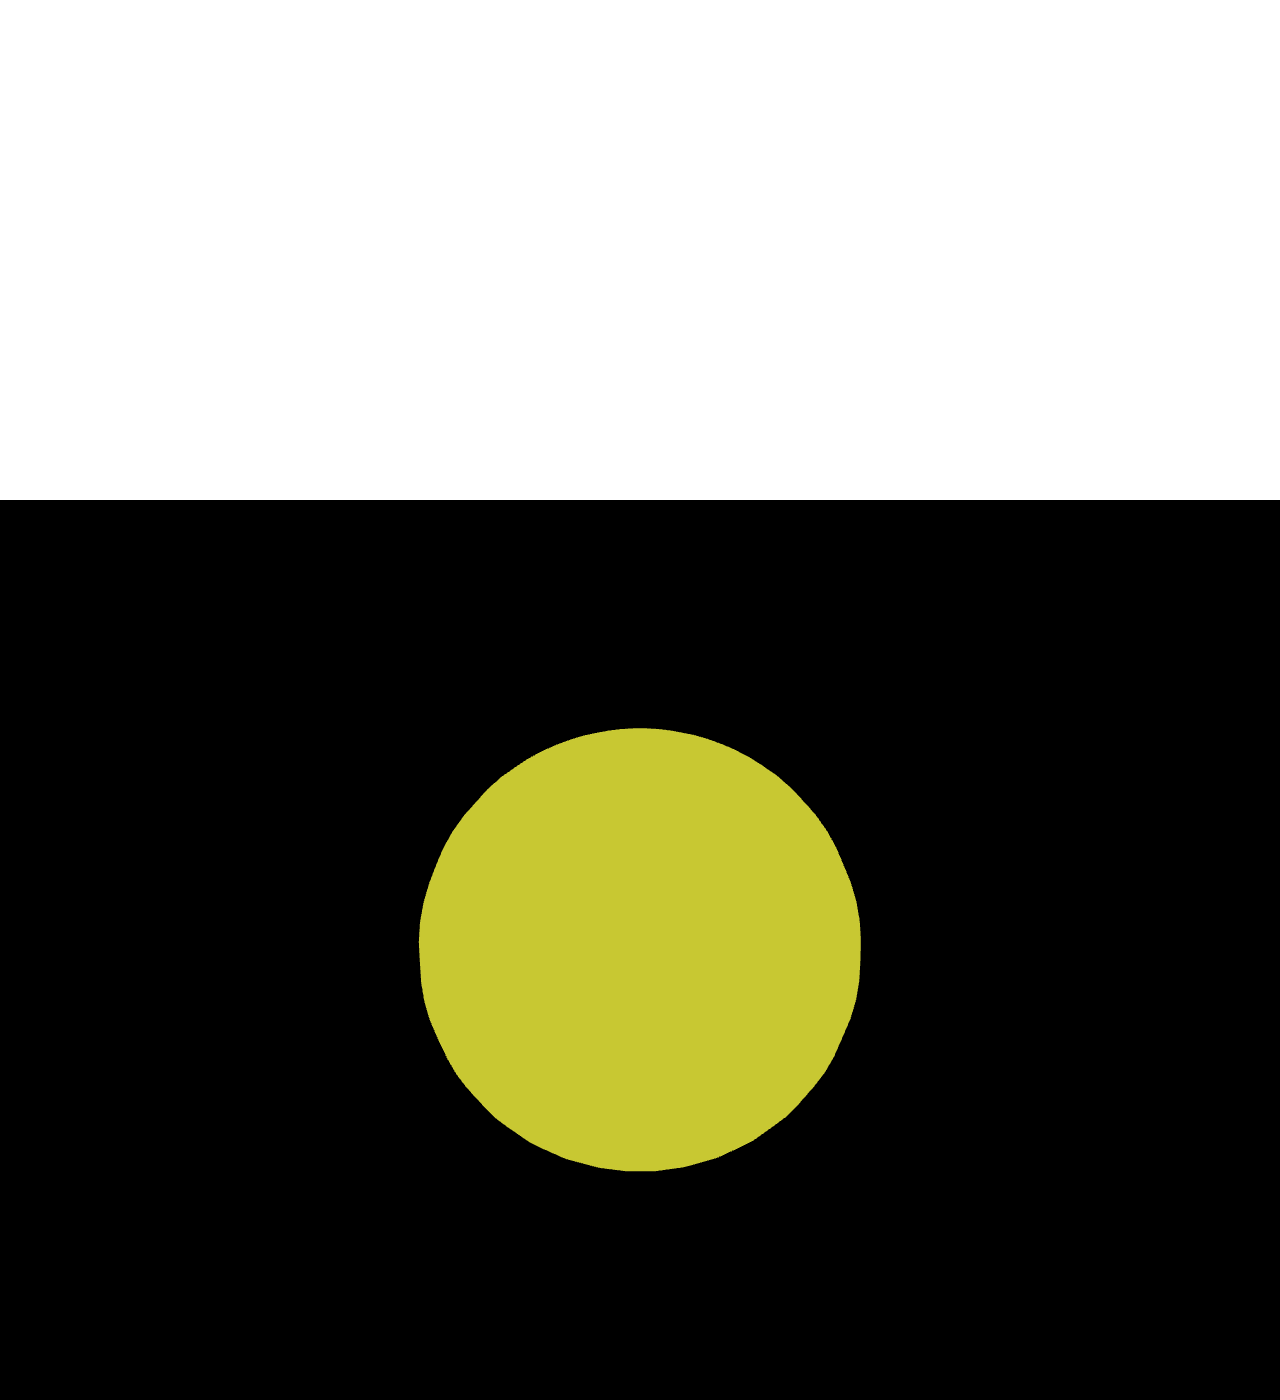
<file: index-baseball-3D.html>
<!DOCTYPE html>
<meta charset="utf-8">
	<head>
        <title>My first three.js app</title>
        <style>
            #sphere {
                background-image:url(https://www.rawlings.com/on/demandware.static/-/Sites-rawlings-catalog/default/dw4898c827/images/megamenu/20200301-memorabilia-balls-400-200.jpg);
                width: 2000px;
                height: 500px;
            }
        </style>
		<style>
			body { margin: 0; }
			canvas { display: block; }
		</style>
    </head>
    <div id="sphere"></div>
	<body>
        <script src="three.js"></script>
        <script src="https://d3js.org/d3.v5.min.js"></script>
		<script>
            var WIDTH = 700;
            var HEIGHT = 500;

            //var $sphere = $('#sphere');
			var scene = new THREE.Scene();
			var camera = new THREE.PerspectiveCamera( 45, window.innerWidth/window.innerHeight, 0.1, 1000 );

			var renderer = new THREE.WebGLRenderer({antialias: true});
			renderer.setSize( window.innerWidth, window.innerHeight );
            document.body.appendChild( renderer.domElement );

            //var sphere = new THREE.Mesh(
            //    new THREE.SphereGeometry(100, 32, 32),
            //    new THREE.MeshBasicMaterial({
            //        map: THREE.ImageUtils.loadTexture(https://en.wikipedia.org/wiki/File:Baseball.jpg)
            //    })
            //);

            //sphere.scale.x = -1;

            //$sphere.append( renderer.domElement );
            
            //let controls = new THREE.OrbitControls(camera);
            //controls.addEventListener('change',renderer);

            //let materialArray = [];
            //let texture_ft = new THREE.TextureLoad().load('https://en.wikipedia.org/wiki/File:Baseball.jpg');
            //materialArray.push(new THREE.MeshBasicMaterial({map: texture_ft}));

            //let skyboxGeo = new THREE.BoxGeometry(10000,10000,10000);
            //let skybox = new THREE.Mesh( geometry, material );
            //scene.add(skybox);

            //textureloader = new THREE.TextureLoader();
            //textureloader.load('https://en.wikipedia.org/wiki/File:Baseball.jpg', function(tx) {
            //    material = new THREE.MeshBasicMaterial({map: tx,
            //    wireframe: false,
            //    color: 'rgb(200,200,50)'
            //  })  });

            textureloader = new THREE.TextureLoader();
            texture = textureloader.load('https://en.wikipedia.org/wiki/File:Baseball.jpg')
            //function (texture) {
            //    var sphere = new THREE.SphereGeometry(RADIUS, SEGMENTS, RINGS);
            //})
            //textureloader.load('https://en.wikipedia.org/wiki/File:Baseball.jpg', function(tx) {
            //    material = new THREE.MeshBasicMaterial({map: tx,
            //    wireframe: false,
            //    color: 'rgb(200,200,50)'
            //  })  });

            //var geometry = new THREE.SphereGeometry(1000, 80, 80);
            //var geometry = new THREE.SphereGeometry(200, 200, 200);
            var geometry = new THREE.SphereGeometry(1, 32, 32);
            //geometry.dynamic = true;

            //var light =  new THREE.AmbientLight(0xffffff, 0.5);
            //scene.add(light);

            //var light2 =  new THREE.AmbientLight(0xffffff, 0.5);
            //scene.add(light2);
            ////var material = new THREE.MeshPhongMaterial( { color: 0x555555, specular: 0xffffff, shininess: 50 } );
            //var material = new THREE.MeshPhongMaterial( { color: 0xF3FFE2 } );
            //var material = new THREE.MeshPhongMaterial( { color: 'hs1(0,100%,50%)' } );
            
            // Green Sphere
			//var material = new THREE.MeshBasicMaterial( { color: 0x00ff00 } );
            //var material = new THREE.MeshPhongMaterial( { ambient: 0x555555, color 0x555555, specular: 0xffffff, shininess: 50, shading: THREE.SmoothShading  } );
            
            // Red Sphere
            //var material = new THREE.MeshBasicMaterial( { color: 'red' } );
            //var material = new THREE.MeshBasicMaterial( { color: '#F00' } );
            //var material = new THREE.MeshBasicMaterial( { color: 'rbg(255,0,0)' } );
            var material = new THREE.MeshBasicMaterial( { color: 'rgb(200,200,50)' } );
            //var material = new THREE.MeshBasicMaterial( { 
            //    color: 'rgb(200,200,50)',
            //    map: texture
            //} );
            
            
            ////var meshMaterial = new THREE.MeshPhongMaterial({color: 0x7777ff});
            //var material = new THREE.MeshPhongMaterial( { color: 0xF3FFE2 } );
            
            var img = THREE.ImageUtils.loadTexture("https://en.wikipedia.org/wiki/File:Baseball.jpg");
            var mesh = new THREE.MeshBasicMaterial({ map: img});
            //globe.add(mesh);
            //globe.position.z = -300;

            // White Sphere
            ////var material = new THREE.MeshBasicMaterial( { 
                ////color: 'hs1(0,50%,75%)'
                //map: THREE.ImageUtils.loadTexture("https://en.wikipedia.org/wiki/File:Baseball.jpg")
            ////} );
			//var material = new THREE.MeshLambertMaterial( { color: 'red' } );
            
            //material.map = THREE.ImageUtils.loadTexture('images/galaxy_starfield.png')
            ////material.map = THREE.ImageUtils.loadTexture('images/earthmap1k.jpg')
            //material.bumpMap = THREE.ImageUtils.loadTexture('images/earthbump1k.jpg')
            //material.bumpScale = 0.05
            //material.specularMap = THREE.ImageUtils.loadTexture('images/earthspec1k.jpg')
            //material.specular = new THREE.Color('grey')
            //onRenderFcts.push(function(delta, now) {
            //    earthMesh.rotation.y += 1/32 * delta
            //})

            //var groups = vis.selectAll("g")
            //.data(nodes).enter()
            //.append("g")
            //.attr("transform", function(d) { return "translate(" + d.x + "," + d.y + ")"; })
            //.call(force.drag);

            //groups.append("path")
            //.attr("d", d3.svg.symbol()
            //.size(function(d) { return d.size; })
            //.type(function(d) { return d.type; }))
            //.style("fill", "steelblue")
            //.style("stroke", "black")
            //.style("stroke-width", "1.5px");

            //groups.append("image")
            //.attr("xlink:href", "https://encrypted-tbn0.gstatic.com/images?q=tbn%3AANd9GcTMsZ2J04NHsl2tm8uXp5WHjx0B2Aq9wJFdnSS8Ft7-XJFvXxCB&usqp=CAU")
            //.attr("x", -8)
            //.attr("y", -8)
            //.attr("width", 16)
            //.attr("height", 16)
            //.style("stroke", "black")
            //.style("stroke-width", "1px");

            // position the sphere
            //sphere.position.x = 0;
            //sphere.position.y = 3;
            //sphere.position.z = 2;

            var cube = new THREE.Mesh( geometry, material );
            cube.scale.x = -1;

            const pointLight = new THREE.PointLight(0xFFFFFF);

            //new THREE.SphereGeometry(radius, segments, rings), sphereMaterial);
            //var cube = new THREE.Mesh( geometry, mesh );
			scene.add( cube );

			camera.position.z = 5;

			var animate = function () {
                requestAnimationFrame( animate );
                

				cube.rotation.x += 0.01;
				cube.rotation.y += 0.01;

				renderer.render( scene, camera );
			};
            
			animate();
		</script>
	</body>
</html>
</file>
